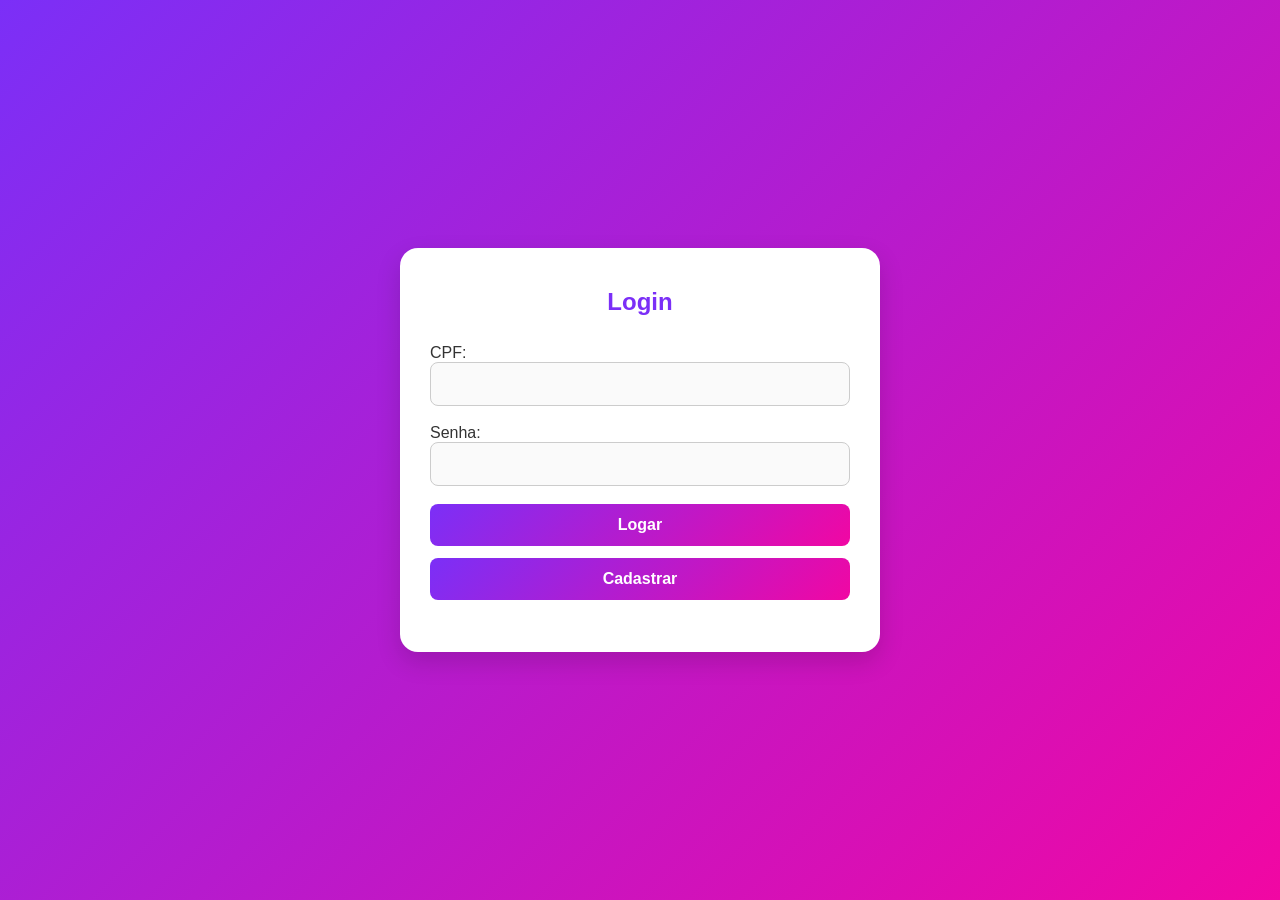
<file: SistemaPessoaKW2/index.html>
<!DOCTYPE html>
<html lang="pt-br">
<head>
    <meta charset="UTF-8">
    <meta name="viewport" content="width=device-width, initial-scale=1.0">
    <title>Sistema de Pessoas</title>

    <style>
        * {
            box-sizing: border-box;
            font-family: 'Inter', sans-serif;
            margin: 0;
            padding: 0;
        }

        body {
            background: linear-gradient(135deg, #7B2FF7, #F107A3);
            color: #333;
            display: flex;
            justify-content: center;
            align-items: center;
            min-height: 100vh;
        }

        .container {
            width: 95%;
            max-width: 480px;
            background: #fff;
            padding: 40px 30px;
            border-radius: 18px;
            box-shadow: 0 10px 25px rgba(0,0,0,0.15);
            animation: fadeIn 0.6s ease;
            transition: transform 0.3s ease;
        }

        .container:hover {
            transform: translateY(-3px);
        }

        @keyframes fadeIn {
            from { opacity: 0; transform: translateY(10px); }
            to { opacity: 1; transform: translateY(0); }
        }

        h2 {
            color: #7B2FF7;
            text-align: center;
            margin-bottom: 28px;
            font-weight: 700;
        }

        label {
            font-weight: 600;
            color: #555;
            display: block;
            margin-bottom: 5px;
        }

        input, textarea {
            width: 100%;
            font-size: 1rem;
            border-radius: 8px;
            padding: 12px;
            border: 1px solid #ccc;
            margin-bottom: 18px;
            outline: none;
            transition: 0.3s;
            background-color: #fafafa;
        }

        input:focus, textarea:focus {
            border-color: #7B2FF7;
            box-shadow: 0 0 5px rgba(123, 47, 247, 0.3);
        }

        button {
            width: 100%;
            padding: 12px;
            background: linear-gradient(135deg, #7B2FF7, #F107A3);
            color: #fff;
            border: none;
            border-radius: 8px;
            font-size: 1rem;
            font-weight: 600;
            cursor: pointer;
            margin-bottom: 12px;
            transition: all 0.3s ease;
        }

        button:hover {
            transform: scale(1.05);
            background: linear-gradient(135deg, #5f1ad4, #d0068f);
        }

        #painel, #agenda {
            display: none;
        }

        #resposta, #respostaAgenda {
            margin-top: 15px;
            font-size: 0.95rem;
            color: #555;
            background: #f9f9f9;
            border-left: 4px solid #7B2FF7;
            padding: 10px;
            border-radius: 6px;
        }

        @media (max-width: 600px) {
            .container {
                padding: 25px;
            }
            h2 {
                font-size: 1.4rem;
            }
            button {
                font-size: 0.9rem;
            }
        }
        #iniciocd{
            display: none;
        }
        #lg{
            display: none;
        }
    </style>
</head>

<body>
    <div class="container">
        <div id="iniciolg">
            <h2>Login</h2>
            <p>CPF:<br><input type="text" id="cpfs"></p>
            <p>Senha:<br><input type="password" id="senha"></p>
            <button onclick="logar()">Logar</button> 
        </div>
        <div id="iniciocd">
            <h2>Cadastrar</h2>            
            <p>CPF:<br><input type="text" id="cpf"></p>
            <p>Nome:<br><input type="text" id="nome"></p>
            <p>Contato:<br><input type="text" id="contato"></p>
            <p>Senha:<br><input type="password" id="senhaPainel"></p>
            <button onclick="inserir()">Inserir</button>
            <p id="resposta"></p>
        </div>
        <button id="lg" onclick="Logar()">Logar</button>
        <button id="cd" onclick="Cadastrar()">Cadastrar</button>
        <div id="painel">
            <h2>Painel de Controle</h2>
            <p>CPF:<br><input type="text" id="CPF"></p>
            <p>Nome:<br><input type="text" id="name"></p>
            <p>Contato:<br><input type="text" id="contacto"></p>
            <p>Senha:<br><input type="password" id="SenhaPainel"></p>
            
            <button onclick="agendar()">Agendar</button>
            <button onclick="atualizar()">Atualizar</button>
            <button onclick="deletarAge(); deletar()">Deletar</button>
            <button onclick="voltar()">Voltar</button>
            <button id="consulta">Consultar</button>
            <p id="respo"></p>
        </div>

        <div id="agenda">
            <h2>Agenda</h2>
            <p>CPF:<br><input type="text" id="cpfAgenda"></p>
            <p>Data:<br><input type="date" id="data"></p>
            <p>Horário:<br><input type="time" id="horario"></p>
            <p>Descrição:<br><textarea id="descricao"></textarea></p>

            <button onclick="inserirAge()">Agendar</button>
            <button onclick="deletarAge()">Apagar</button>
            <button onclick="atualizarAge()">Atualizar</button>
            <button onclick="consultarAge()">Consultar</button>
            <button onclick="voltar2()">Voltar</button>
            <p id="respostaAgenda"></p>
        </div>
    </div>

    <script>
        function Cadastrar(){
            document.getElementById("iniciocd").style.display = "Block";
            document.getElementById("iniciolg").style.display = "none";
            document.getElementById("lg").style.display = "Block";
            document.getElementById("cd").style.display = "none";
        }
        function Logar(){
            document.getElementById("iniciolg").style.display = "Block";
            document.getElementById("iniciocd").style.display = "none";
            document.getElementById("lg").style.display = "none";
            document.getElementById("cd").style.display = "block"
        }
        function voltar(){
        document.getElementById("iniciolg").style.display = "block";
        document.getElementById("painel").style.display = "none";
        }
        function voltar2(){
        document.getElementById("painel").style.display = "block";
        document.getElementById("agenda").style.display = "none";   
        }
        function logar() {
            var cpf = document.getElementById("cpfs").value;
            var senha = document.getElementById("senha").value;
            
            
            var requisicao = new XMLHttpRequest();
            requisicao.open("GET", "http://localhost/SistemaPessoaKW/controllerPessoa.php?cpf=" + cpf + "&senha=" + senha + "&acao=validaPessoa");
            requisicao.send();

            requisicao.onload = function() {
                var resposta = JSON.parse(this.responseText);
                if (resposta.length > 0) {
                    document.getElementById("iniciolg").style.display = "none";
                    document.getElementById("painel").style.display = "block";
                    document.getElementById("cd").style.display = "none";
                }
            }
        }

        function inserir() {
            var cpf = document.getElementById("cpf").value;  
            var nome = document.getElementById("nome").value;  
            var contato = document.getElementById("contato").value;  
            var senha = document.getElementById("senhaPainel").value;  
           
            var requisicao = new XMLHttpRequest();
            requisicao.open("GET", "http://localhost/SistemaPessoaKW/controllerPessoa.php?cpf=" + cpf + "&nome=" + nome + "&contato=" + contato + "&senha=" + senha + "&acao=inserir");
            requisicao.send();

            requisicao.onload = function() {
                document.querySelector("#resposta").innerHTML = this.responseText;
            }
        }

        function atualizar() {
            var cpf = document.getElementById("CPF").value;
            var nome = document.getElementById("name").value;  
            var contato = document.getElementById("contacto").value;  
            var senha = document.getElementById("SenhaPainel").value;  

            var requisicao = new XMLHttpRequest();
            requisicao.open("GET", "http://localhost/SistemaPessoaKW/controllerPessoa.php?cpf=" + cpf + "&nome=" + nome + "&contato=" + contato + "&senha=" + senha + "&acao=atualizar");
            requisicao.send();

            requisicao.onload = function() {
                document.querySelector("#respo").innerHTML = this.responseText;
            }
        }

        function deletar() {
            var cpf = document.getElementById('CPF').value;
            var requisicao = new XMLHttpRequest();
            requisicao.open("GET", `http://localhost/SistemaPessoaKW/controllerPessoa.php?cpf=${cpf}&acao=apagar`);
            requisicao.send();

            requisicao.onload = function() {
                document.querySelector("#respo").innerHTML = this.responseText;
            }
        }

        function consulta() {
            var requisicao = new XMLHttpRequest();
            requisicao.open("GET", `http://localhost/SistemaPessoaKW/controllerPessoa.php?acao=consultar`);
            requisicao.send();

            requisicao.onload = function() {
                var pessoas = JSON.parse(this.responseText);
                var resultado = ""; 
                for (let i = 0; i < pessoas.length; i++) {
                    resultado += "<br><br><strong>PESSOA " + (i + 1) + "</strong>" +
                    "<br>CPF: " + pessoas[i].cpf +
                    "<br>NOME: " + pessoas[i].nome +
                    "<br>CONTATO: " + pessoas[i].contato;
                }
                document.querySelector("#respo").innerHTML = resultado;
            }
        }
        document.querySelector("#consulta").onclick = consulta;

        function agendar() {
            document.getElementById("painel").style.display = "none";
            document.getElementById("agenda").style.display = "block";
        }

        function inserirAge() {
            var descricao = document.getElementById("descricao").value;
            var data = document.getElementById("data").value;
            var cpf = document.getElementById("cpfAgenda").value;
            var horario = document.getElementById("horario").value;

            var requi = new XMLHttpRequest();
            requi.open("GET", `http://localhost/SistemaPessoaKW/controllerAgenda.php?cpf=${cpf}&data=${data}&descricao=${descricao}&horario=${horario}&acao=inserir`);
            requi.send();
        }

        function deletarAge() {
            var cpf = document.getElementById("cpfAgenda").value;
            var data = document.getElementById("data").value;
            var horario = document.getElementById("horario").value;

            var requi = new XMLHttpRequest();
            requi.open("GET", `http://localhost/SistemaPessoaKW/controllerAgenda.php?cpf=${cpf}&data=${data}&horario=${horario}&acao=apagar`);
            requi.send();
        
        }

        function atualizarAge() {
            var cpf = document.getElementById("cpfAgenda").value;
            var data = document.getElementById("data").value;
            var descricao = document.getElementById("descricao").value;
            var horario = document.getElementById("horario").value;

            var requi = new XMLHttpRequest();
            requi.open("GET", `http://localhost/SistemaPessoaKW/controllerAgenda.php?cpf=${cpf}&data=${data}&descricao=${descricao}&horario=${horario}&acao=atualizar`);
            requi.send();
        }

        function consultarAge() {
            var cpf = document.getElementById("cpfAgenda").value;
            var req = new XMLHttpRequest();
            req.open("GET", `http://localhost/SistemaPessoaKW/controllerAgenda.php?cpf=${cpf}&acao=consultar`);
            req.send();

            req.onload = function() {
                var agendamentos = JSON.parse(this.responseText);
                var resul = "";
                for (let i = 0; i < agendamentos.length; i++) {
                    resul += `<br><strong>(${i + 1})</strong>
                    <br>CPF: ${agendamentos[i].cpf}
                    <br>Data: ${agendamentos[i].data}
                    <br>Horário: ${agendamentos[i].horario}
                    <br>Descrição: ${agendamentos[i].descricao}<br>`;
                }
                document.querySelector("#respostaAgenda").innerHTML = resul;
            }
        }
    </script>
</body>
</html>
</file>
